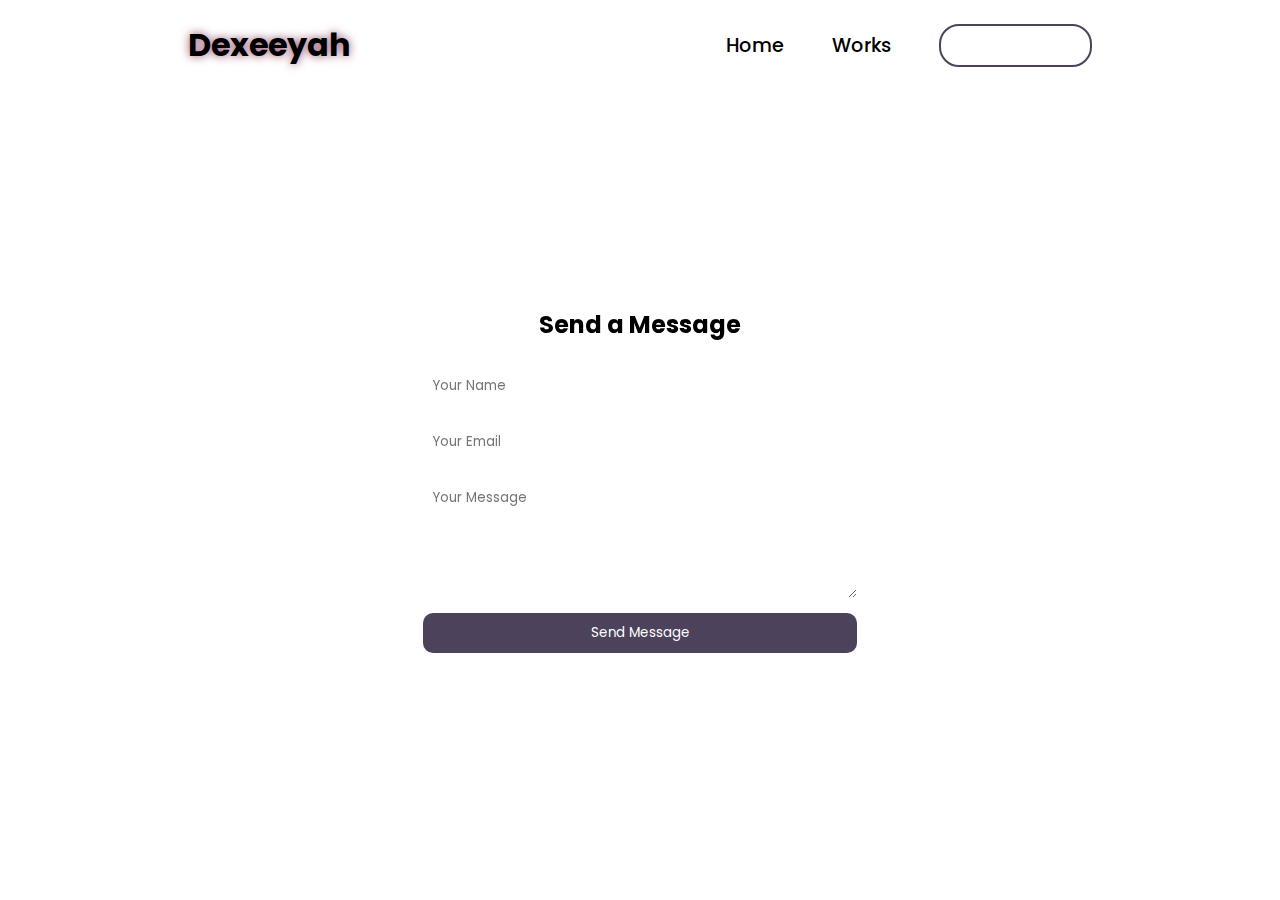
<file: contact.html>
<!DOCTYPE html>
<html lang="en">
    <head>
        <meta charset="UTF-8" />
        <meta name="viewport" content="width=device-width, initial-scale=1.0" />
        
        <title>Contact Us | Dexeeyah</title>
        
        <link rel="stylesheet" href="https://cdnjs.cloudflare.com/ajax/libs/font-awesome/6.7.2/css/all.min.css" />
        <link rel="stylesheet" href="styles.css" />
        
        <script defer src="script.js"></script>
        
        <style>
            .error {
                border: 2px solid red;
            }
            
            #feedback {
                text-align: center;
                margin-top: 10px;
                font-weight: bold;
                font-size: 1.1rem;
                padding: 10px;
                border-radius: 10px;
            }
        </style>
    </head>
    
    <body>
        <nav>
            <div class="nav-container">
                <div class="logo"><span>Dexeeyah</span></div>
                <div class="links">
                    <div class="link"><a href="index.html">Home</a></div>
                    <div class="link"><a href="works.html">Works</a></div>
                    <div class="link contact-btn"><a href="contact.html">Contact Us</a></div>
                </div>
            </div>
        </nav>
        
        <section class="contact-section">
            <form class="contact-box" id="contactForm" onsubmit="validateContactForm(); return false;">
                <h2>Send a Message</h2>
                <input type="text" placeholder="Your Name" name="contactField" required />
                <input type="email" placeholder="Your Email" name="contactField" required />
                <textarea rows="5" placeholder="Your Message" name="contactField"></textarea>
                <button type="submit">Send Message</button>
                <div id="feedback"></div>
            </form>
        </section>
    </body>
</html>
</file>
<file: dropdownlist.html>
<html>
    <head>
        <title>Drop Down List</title>
    </head>

    <body align = center bgcolor = #ffe6e6>
        <form name = "Sustainable Development Goals">
            
            <select>
                <option value = "sdg1">No Poverty</option>
                <option value = "sdg2">Zero Hunger</option>
                <option value = "sdg3">Good Health and Well-Being</option>
                <option value = "sdg4">Quality Education</option>
                <option value = "sdg5">Gender Equality</option>
                <option value = "sdg6">Clean Water and Sanitation</option>
                <option value = "sdg7">Affordable and Clean Energy</option>
                <option value = "sdg8">Decent Work and Economic Growth</option>
                <option value = "sdg9">Industry, Innovation, and Infrastructure</option>
                <option value = "sdg10">Reduced Inequalities</option>
                <option value = "sdg11">Sustainable Cities and Communities</option>
                <option value = "sdg12">Responsible Consumption and Production</option>
                <option value = "sdg13">Climate Action</option>
                <option value = "sdg14">Life Below Water</option>
                <option value = "sdg15">Life on Land</option>
                <option value = "sdg16">Peace, Justice, and Strong Institutions</option>
                <option value = "sdg17">Partnerships for the Goals</option>
            </select>
        </form>
    </body>
</html>
</file>
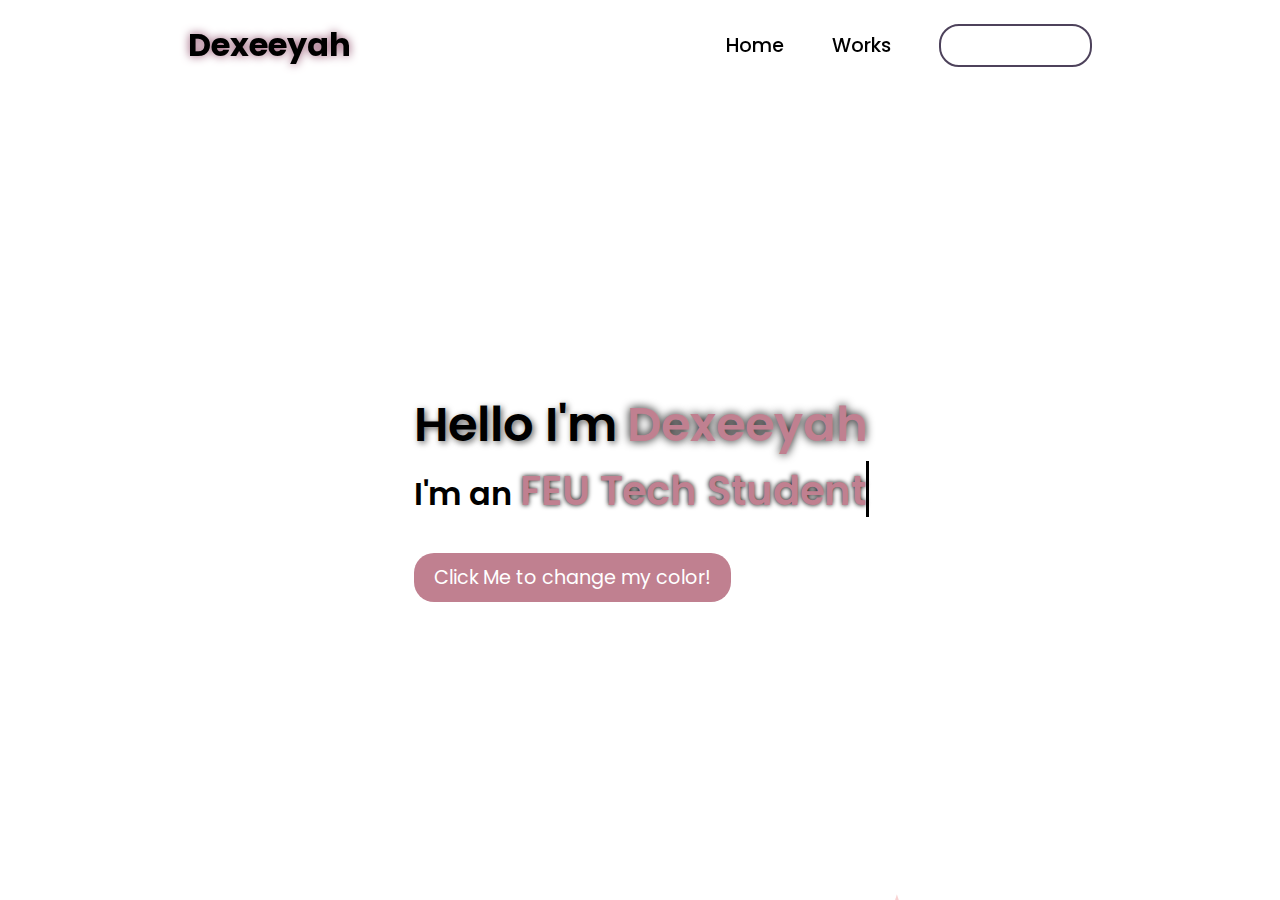
<file: homepage.html>
<!DOCTYPE html>
<html lang = "en">
    <head>
        <meta charset = "UTF-8">
        <meta name = "viewport" content = "width=device-width, initial-scale=1.0">
        
        <title>Dexeeyah's Website</title>
        
        <link rel = "stylesheet" href = "https://cdnjs.cloudflare.com/ajax/libs/font-awesome/6.7.2/css/all.min.css">
        <link rel = "stylesheet" href = "styles.css">

    </head>
    
    <body>
        <nav>
            <div class = "nav-container">
                <div class = "logo">
                    <span>Dexeeyah</span>
                </div>
                <div class = "links">
                    <div class = "link"><a href = "homepage.html">Home</a></div>
                    <div class = "link"><a href = "works.html">Works</a></div>
                    <div class = "link contact-btn"><a href = "contact.html">Contact Us</a></div>
                </div>
            </div>
        </nav>
            <section>
                <div class = "main-container">
                    <div class = "content">
                        <h1>Hello I'm <span>Dexeeyah</span></h1>
                        <div class = "typewriter">I'm an <span></span></div>
                        <button id="colorBtn" class="change-btn" aria-label="Change Button Color">Click Me to change my color!</button>
                    </div>
                </div>
            </section>
        <div class="float-container"></div>
<script src="script.js"></script>
    </body>
</html>
</file>
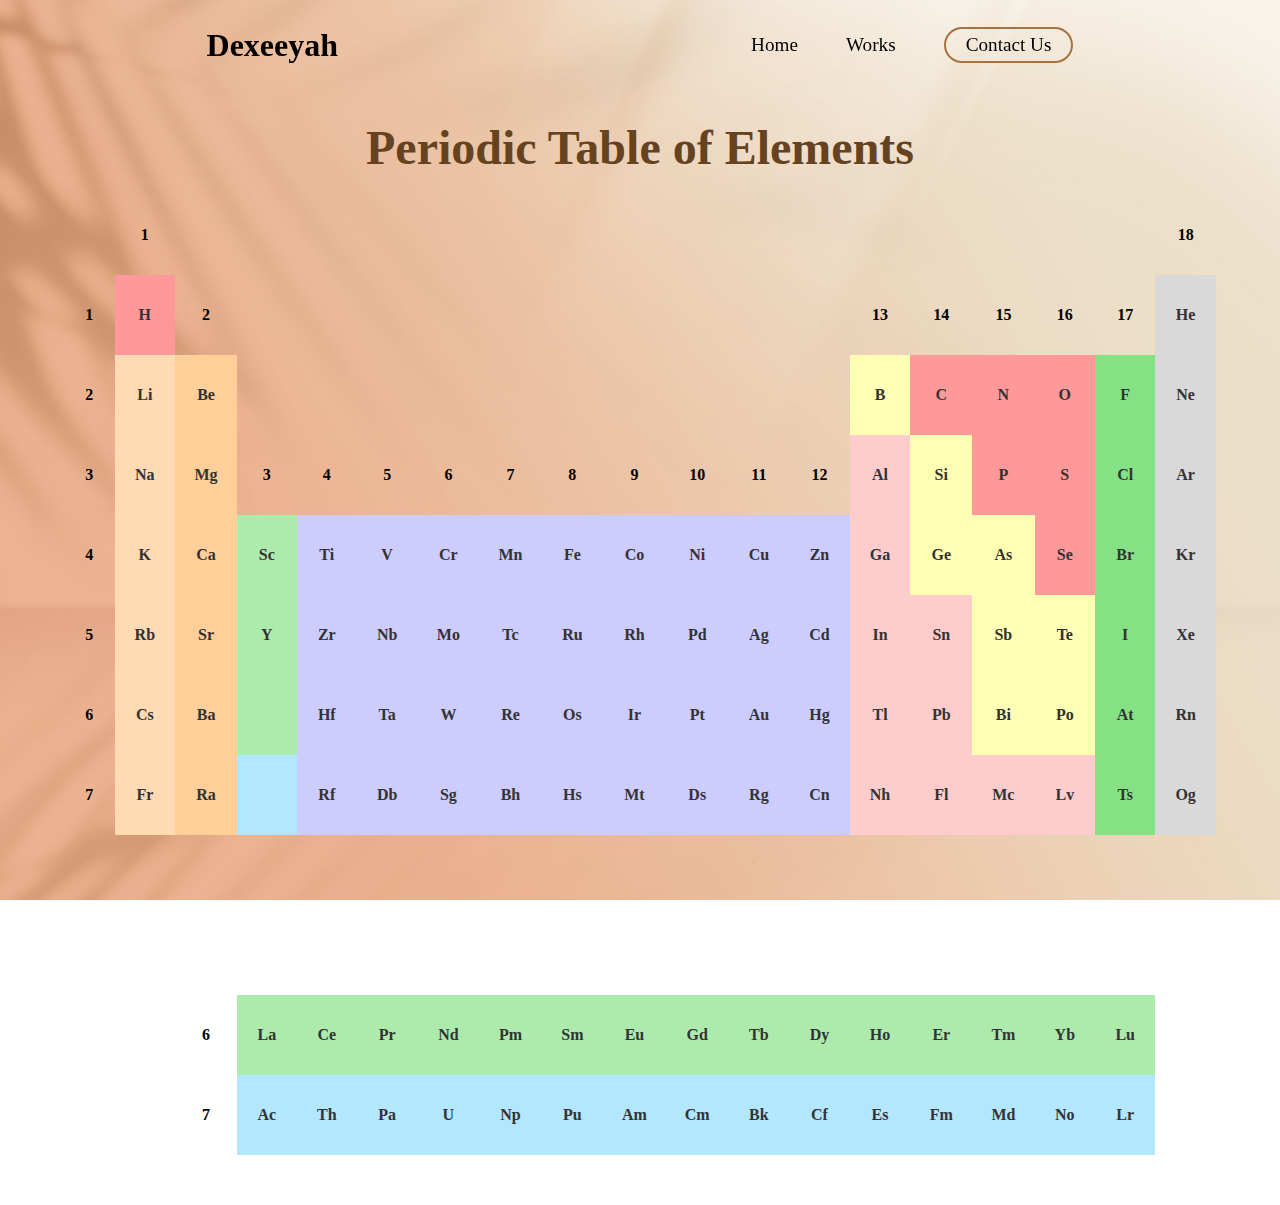
<file: Periodic Table of Elements.html>
<!DOCTYPE html>
<html lang = "en">
<head>
  <meta charset = "UTF-8" />
  <meta name = "viewport" content = "width=device-width, initial-scale=1.0" />
  <title>Periodic Table of Elements</title>
  <style>
    body {
      background: url('bg.jpg') no-repeat center center fixed;
      background-size: cover;
      font-family: 'Times New Roman', serif;
      text-align: center;
      margin: 0;
      padding: 0;
    }

    nav {
      width: 100%;
      height: 10vh;
      position: sticky;
      top: 0;
      z-index: 1000;
    }

    .nav-container {
      width: 100%;
      height: 100%;
      display: flex;
      justify-content: space-around;
      align-items: center;
    }

    .logo {
      color: #000;
      font-size: 2rem;
      font-weight: bolder;
    }

    .nav-container .links {
      display: flex;
      gap: 3rem;
      align-items: center;
    }

    .nav-container .links .link a {
      position: relative;
      font-size: 1.2rem;
      color: #000;
      text-decoration: none;
      font-weight: 500;
      transition: all 0.3s linear;
    }

    .nav-container .links .link a::before {
      position: absolute;
      content: "";
      bottom: -3px;
      left: 0;
      width: 0%;
      height: 3px;
      background-color: #654321;
      transition: 0.2s linear;
    }

    .nav-container .links .link a:hover::before {
      width: 100%;
    }

    .link.contact-btn {
      padding: 5px 20px;
      border-radius: 20px;
      border: 2px solid #A97142;
      background-color: transparent;
      transition: 0.3s ease;
    }

    .link.contact-btn a {
      color: #fff;
      text-decoration: none;
      display: inline-block;
    }

    .link.contact-btn:hover {
      background-color: #A97142;
    }

    .link.contact-btn:hover a {
      color: #fff;
    }

    .nav-container .links .link a:hover {
      color: #A97142;
    }

    h1 {
      color: #654321;
      font-size: 3rem;
      margin: 30px 0 20px;
    }

    table {
      width: 90%;
      margin: 0 auto 50px;
      border-collapse: collapse;
    }

    td {
      width: 60px;
      height: 60px;
      text-align: center;
      font-weight: bold;
      padding: 10px;
      color: #333;
    }

    .empty {
      border: none;
    }
  </style>
</head>

<body>
  <nav>
    <div class = "nav-container">
      <div class = "logo">
        <span>Dexeeyah</span>
      </div>
      <div class = "links">
        <div class = "link"><a href = "index.html">Home</a></div>
        <div class = "link"><a href = "works.html">Works</a></div>
        <div class = "link contact-btn"><a href = "contact.html">Contact Us</a></div>
      </div>
    </div>
  </nav>

  <h1>Periodic Table of Elements</h1>

  <table>
                <tr>
                    <td></td>
                    <th>1</th>
                    <td colspan = "16"></td>
                    <th>18</th>
                </tr>

                <tr>
                    <th>1</th>
                    <td bgcolor = #ff9999>H</td>
                    <th>2</th>
                    <td colspan = "10"></td>
                    <th>13</th>
                    <th>14</th>
                    <th>15</th>
                    <th>16</th>
                    <th>17</th>
                    <td bgcolor = #d9d9d9>He</td>
                </tr>
    
                <tr>
                    <th>2</th>
                    <td bgcolor = #ffdab3>Li</td>
                    <td bgcolor = #ffce99>Be</td>
                    <td colspan = "10"> </td>
                    <td bgcolor = #ffffb3>B</td>
                    <td bgcolor = #ff9999>C</td>
                    <td bgcolor = #ff9999>N</td>
                    <td bgcolor = #ff9999>O</td>
                    <td bgcolor = #84e184>F</td>
                    <td bgcolor = #d9d9d9>Ne</td>
                </tr>
    
                <tr>
                    <th>3</th>
                    <td bgcolor = #ffdab3>Na</td>
                    <td bgcolor = #ffce99>Mg</td>
                    <th>3</th>
                    <th>4</th>
                    <th>5</th>
                    <th>6</th>
                    <th>7</th>
                    <th>8</th>
                    <th>9</th>
                    <th>10</th>
                    <th>11</th>
                    <th>12</th>
                    <td bgcolor = #ffcccc>Al</td>
                    <td bgcolor = #ffffb3>Si</td>
                    <td bgcolor = #ff9999>P</td>
                    <td bgcolor = #ff9999>S</td>
                    <td bgcolor = #84e184>Cl</td>
                    <td bgcolor = #d9d9d9>Ar</td>
                </tr>
    
                <tr>
                    <th>4</th>
                    <td bgcolor = #ffdab3>K</td>
                    <td bgcolor = #ffce99>Ca</td>
                    <td bgcolor = #adebad>Sc</td>
                    <td bgcolor = #ccccff>Ti</td>
                    <td bgcolor = #ccccff>V</td>
                    <td bgcolor = #ccccff>Cr</td>
                    <td bgcolor = #ccccff>Mn</td>
                    <td bgcolor = #ccccff>Fe</td>
                    <td bgcolor = #ccccff>Co</td>
                    <td bgcolor = #ccccff>Ni</td>
                    <td bgcolor = #ccccff>Cu</td>
                    <td bgcolor = #ccccff>Zn</td>
                    <td bgcolor = #ffcccc>Ga</td>
                    <td bgcolor = #ffffb3>Ge</td>
                    <td bgcolor = #ffffb3>As</td>
                    <td bgcolor = #ff9999>Se</td>
                    <td bgcolor = #84e184>Br</td>
                    <td bgcolor = #d9d9d9>Kr</td>
                </tr>
    
                <tr>
                    <th>5</th>
                    <td bgcolor = #ffdab3>Rb</td>
                    <td bgcolor = #ffce99>Sr</td>
                    <td bgcolor = #adebad>Y</td>
                    <td bgcolor = #ccccff>Zr</td>
                    <td bgcolor = #ccccff>Nb</td>
                    <td bgcolor = #ccccff>Mo</td>
                    <td bgcolor = #ccccff>Tc</td>
                    <td bgcolor = #ccccff>Ru</td>
                    <td bgcolor = #ccccff>Rh</td>
                    <td bgcolor = #ccccff>Pd</td>
                    <td bgcolor = #ccccff>Ag</td>
                    <td bgcolor = #ccccff>Cd</td>
                    <td bgcolor = #ffcccc>In</td>
                    <td bgcolor = #ffcccc>Sn</td>
                    <td bgcolor = #ffffb3>Sb</td>
                    <td bgcolor = #ffffb3>Te</td>
                    <td bgcolor = #84e184>I</td>
                    <td bgcolor = #d9d9d9>Xe</td>
                </tr>
    
                <tr>
                    <th>6</th>
                    <td bgcolor = #ffdab3>Cs</td>
                    <td bgcolor = #ffce99>Ba</td>
                    <td bgcolor = #adebad></td>
                    <td bgcolor = #ccccff>Hf</td>
                    <td bgcolor = #ccccff>Ta</td>
                    <td bgcolor = #ccccff>W</td>
                    <td bgcolor = #ccccff>Re</td>
                    <td bgcolor = #ccccff>Os</td>
                    <td bgcolor = #ccccff>Ir</td>
                    <td bgcolor = #ccccff>Pt</td>
                    <td bgcolor = #ccccff>Au</td>
                    <td bgcolor = #ccccff>Hg</td>
                    <td bgcolor = #ffcccc>Tl</td>
                    <td bgcolor = #ffcccc>Pb</td>
                    <td bgcolor = #ffffb3>Bi</td>
                    <td bgcolor = #ffffb3>Po</td>
                    <td bgcolor = #84e184>At</td>
                    <td bgcolor = #d9d9d9>Rn</td>
                </tr>
    
                <tr>
                    <th>7</th>
                    <td bgcolor = #ffdab3>Fr</td>
                    <td bgcolor = #ffce99>Ra</td>
                    <td bgcolor = #b3e6ff></td>
                    <td bgcolor = #ccccff>Rf</td>
                    <td bgcolor = #ccccff>Db</td>
                    <td bgcolor = #ccccff>Sg</td>
                    <td bgcolor = #ccccff>Bh</td>
                    <td bgcolor = #ccccff>Hs</td>
                    <td bgcolor = #ccccff>Mt</td>
                    <td bgcolor = #ccccff>Ds</td>
                    <td bgcolor = #ccccff>Rg</td>
                    <td bgcolor = #ccccff>Cn</td>
                    <td bgcolor = #ffcccc>Nh</td>
                    <td bgcolor = #ffcccc>Fl</td>
                    <td bgcolor = #ffcccc>Mc</td>
                    <td bgcolor = #ffcccc>Lv</td>
                    <td bgcolor = #84e184>Ts</td>
                    <td bgcolor = #d9d9d9>Og</td>
                </tr>

                <tr>
                    <td colspan = "18"></td>
                </tr>

                <tr>
                    <td colspan = "18"></td>
                </tr>

                <tr>
                    <td colspan = "2"></td>
                    <th>6</th>
                    <td bgcolor = #adebad>La</td>
                    <td bgcolor = #adebad>Ce</td>
                    <td bgcolor = #adebad>Pr</td>
                    <td bgcolor = #adebad>Nd</td>
                    <td bgcolor = #adebad>Pm</td>
                    <td bgcolor = #adebad>Sm</td>
                    <td bgcolor = #adebad>Eu</td>
                    <td bgcolor = #adebad>Gd</td>
                    <td bgcolor = #adebad>Tb</td>
                    <td bgcolor = #adebad>Dy</td>
                    <td bgcolor = #adebad>Ho</td>
                    <td bgcolor = #adebad>Er</td>
                    <td bgcolor = #adebad>Tm</td>
                    <td bgcolor = #adebad>Yb</td>
                    <td bgcolor = #adebad>Lu</td>
                </tr>

                <tr>
                    <td colspan = "2"></td>
                    <th>7</th>
                    <td bgcolor = #b3e6ff>Ac</td>
                    <td bgcolor = #b3e6ff>Th</td>
                    <td bgcolor = #b3e6ff>Pa</td>
                    <td bgcolor = #b3e6ff>U</td>
                    <td bgcolor = #b3e6ff>Np</td>
                    <td bgcolor = #b3e6ff>Pu</td>
                    <td bgcolor = #b3e6ff>Am</td>
                    <td bgcolor = #b3e6ff>Cm</td>
                    <td bgcolor = #b3e6ff>Bk</td>
                    <td bgcolor = #b3e6ff>Cf</td>
                    <td bgcolor = #b3e6ff>Es</td>
                    <td bgcolor = #b3e6ff>Fm</td>
                    <td bgcolor = #b3e6ff>Md</td>
                    <td bgcolor = #b3e6ff>No</td>
                    <td bgcolor = #b3e6ff>Lr</td>
                </tr>
            </table>
</body>
</html>
</file>
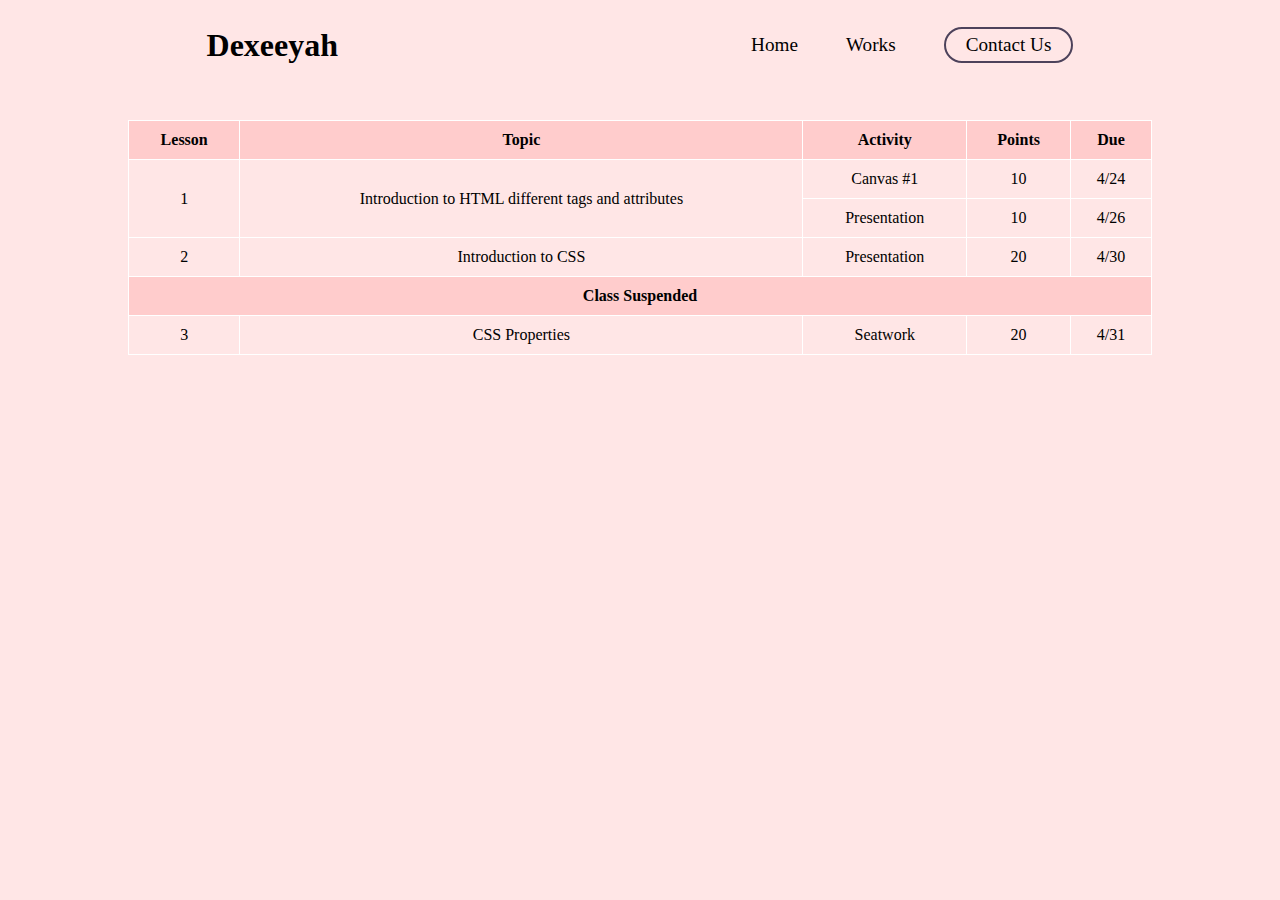
<file: table.html>
<!DOCTYPE html>
<html>
<head>
  <title>Table</title>
  <style>
    body {
      text-align: center;
      font-family: 'Times New Roman', serif;
      margin: 0;
      padding: 0;
      background-color: #ffe6e6;
    }

    nav {
      width: 100%;
      height: 10vh;
      position: sticky;
      top: 0;
      z-index: 1000;
    }

    .nav-container {
      width: 100%;
      height: 100%;
      display: flex;
      justify-content: space-around;
      align-items: center;
    }

    .logo {
      color: #000;
      font-size: 2rem;
      font-weight: bolder;
    }

    .nav-container .links {
      display: flex;
      gap: 3rem;
      align-items: center;
    }

    .nav-container .links .link a {
      position: relative;
      font-size: 1.2rem;
      color: #000;
      text-decoration: none;
      font-weight: 500;
      transition: all 0.3s linear;
    }

    .nav-container .links .link a::before {
      position: absolute;
      content: "";
      bottom: -3px;
      left: 0;
      width: 0%;
      height: 3px;
      background-color: #f6e1d9;
      transition: 0.2s linear;
    }

    .nav-container .links .link a:hover::before {
      width: 100%;
    }

    .link.contact-btn {
      padding: 5px 20px;
      border-radius: 20px;
      border: 2px solid #4d425b;
      background-color: transparent;
      transition: 0.3s ease;
    }

    .link.contact-btn a {
      color: #fff;
      text-decoration: none;
      display: inline-block;
    }

    .link.contact-btn:hover {
      background-color: #4d425b;
    }

    .link.contact-btn:hover a {
      color: #fff;
    }

    .nav-container .links .link a:hover {
      color: #4d425b;
    }

    table {
      width: 80%;
      margin: 30px auto;
      border-collapse: collapse;
      background-color: #000;
    }

    th, td {
      padding: 10px;
      border: 1px solid #fff;
      color: #000;
    }

    th {
      background-color: #ffcccc;
    }

    td {
      background-color: #ffe6e6;
    }

    .suspended {
      background-color: #ffcccc;
      font-weight: bold;
      color: #000;
    }
  </style>
</head>

<body>
  <nav>
    <div class="nav-container">
      <div class="logo">
        <span>Dexeeyah</span>
      </div>
      <div class="links">
        <div class="link"><a href="homepage.html">Home</a></div>
        <div class="link"><a href="works.html">Works</a></div>
        <div class="link contact-btn"><a href="contact.html">Contact Us</a></div>
      </div>
    </div>
  </nav>

  <table>
    <tr>
      <th>Lesson</th>
      <th>Topic</th>
      <th>Activity</th>
      <th>Points</th>
      <th>Due</th>
    </tr>
    <tr>
      <td rowspan="2">1</td>
      <td rowspan="2">Introduction to HTML different tags and attributes</td>
      <td>Canvas #1</td>
      <td>10</td>
      <td>4/24</td>
    </tr>
    <tr>
      <td>Presentation</td>
      <td>10</td>
      <td>4/26</td>
    </tr>
    <tr>
      <td>2</td>
      <td>Introduction to CSS</td>
      <td>Presentation</td>
      <td>20</td>
      <td>4/30</td>
    </tr>
    <tr>
      <td colspan="5" class="suspended">Class Suspended</td>
    </tr>
    <tr>
      <td>3</td>
      <td>CSS Properties</td>
      <td>Seatwork</td>
      <td>20</td>
      <td>4/31</td>
    </tr>
  </table>
</body>
</html>
</file>
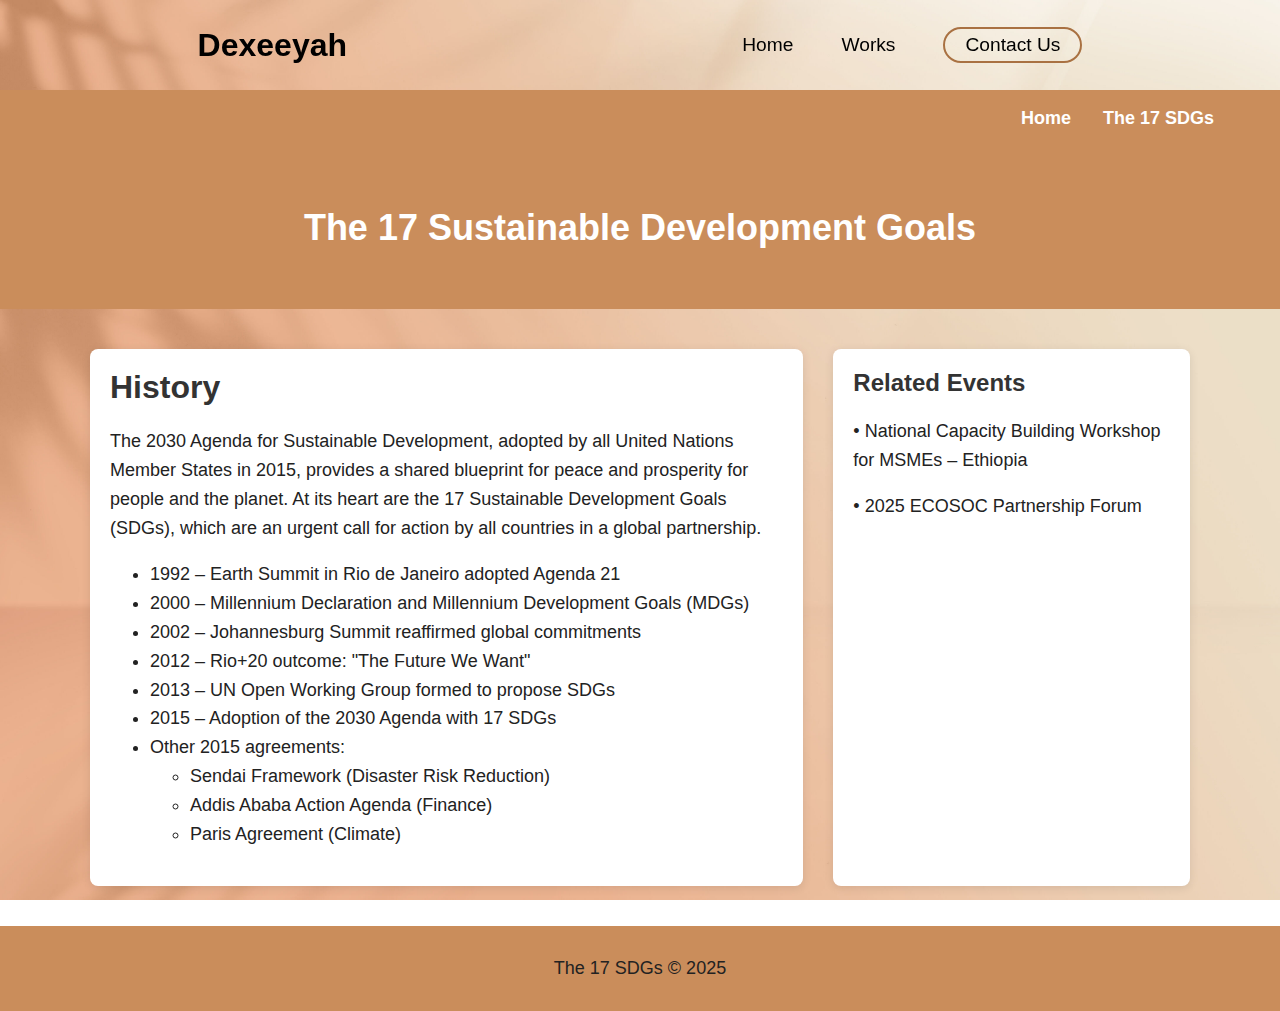
<file: web layout no poverty page.html>
<!DOCTYPE html>
<html lang="en">
<head>
  <meta charset="UTF-8" />
  <meta name="viewport" content="width=device-width, initial-scale=1.0" />
  <title>The 17 Sustainable Development Goals</title>
  <style>
    body {
      background-image: url("bg.jpg");
      background-size: cover;
      background-attachment: fixed;
      font-family: Arial, sans-serif;
      margin: 0;
      padding: 0;
    }

    nav {
      width: 100%;
      height: 10vh;
      position: sticky;
      top: 0;
      z-index: 1000;
    }

    .nav-container {
      width: 100%;
      height: 100%;
      display: flex;
      justify-content: space-around;
      align-items: center;
    }

    .logo {
      color: #000;
      font-size: 2rem;
      font-weight: bolder;
    }

    .nav-container .links {
      display: flex;
      gap: 3rem;
      align-items: center;
    }

    .nav-container .links a {
      position: relative;
      font-size: 1.2rem;
      color: #000;
      text-decoration: none;
      font-weight: 500;
      transition: all 0.3s linear;
    }

    .nav-container .links a::before {
      position: absolute;
      content: "";
      bottom: -3px;
      left: 0;
      width: 0%;
      height: 3px;
      background-color: #654321;
      transition: 0.2s linear;
    }

    .nav-container .links a:hover::before {
      width: 100%;
    }

    .nav-container .contact-btn {
      background-color: transparent;
      padding: 5px 20px;
      border-radius: 20px;
      border: 2px solid #A97142;
      transition: 0.2s linear;
    }

    .nav-container .contact-btn a {
      color: #000;
        transition: 0.3s linear;
    }

    .nav-container .contact-btn:hover,
    .nav-container .contact-btn:hover a {
      background-color: #A97142;
      color: #fff;
    }
      
      .nav-container .links a:hover {
      color: #A97142;
    }

    .navbar {
      list-style-type: none;
      margin: 0;
      padding: 0 50px;
      overflow: hidden;
      background-color: #ca8d5b;
    }

    .navbar li {
      float: right;
    }

    .navbar li a,
    .dropbtn {
      display: inline-block;
      color: white;
      text-align: center;
      padding: 14px 16px;
      text-decoration: none;
      font-weight: bold;
    }

    .navbar li a:hover,
    .dropdown:hover .dropbtn {
      background-color: #a06a3d;
    }

    .navbar li.dropdown {
      display: inline-block;
    }

    .dropdown-content {
      display: none;
      position: absolute;
      background-color: #ca8d5b;
      min-width: 200px;
      box-shadow: 0px 8px 16px rgba(0, 0, 0, 0.3);
      z-index: 1;
    }

    .dropdown-content a {
      color: white;
      padding: 12px 16px;
      text-decoration: none;
      display: block;
      text-align: left;
    }

    .dropdown-content a:hover {
      background-color: #a06a3d;
    }

    .dropdown:hover .dropdown-content {
      display: block;
    }

    header {
      background-color: #ca8d5b;
      text-align: center;
      padding: 60px 20px;
    }

    header h1 {
      margin: 0;
      color: white;
      font-size: 36px;
    }

    .container {
      width: 90%;
      max-width: 1100px;
      margin: 40px auto;
      display: grid;
      grid-template-columns: 2fr 1fr;
      gap: 30px;
    }

    .item1,
    .item2 {
      padding: 20px;
      background-color: #fff;
      border-radius: 8px;
      box-shadow: 0 2px 10px rgba(0, 0, 0, 0.1);
    }

    .item1 h1,
    .item2 h2 {
      margin-top: 0;
      color: #333;
    }

    p,
    ul {
      font-size: 18px;
      color: #222;
      line-height: 1.6;
    }

    footer {
      background-color: #ca8d5b;
      text-align: center;
      padding: 10px;
      color: white;
      font-size: 16px;
      margin-top: 40px;
    }
  </style>
</head>

<body>
  <nav>
    <div class="nav-container">
      <div class="logo">
        <span>Dexeeyah</span>
      </div>
      <div class="links">
        <div class="link"><a href="index.html">Home</a></div>
        <div class="link"><a href="works.html">Works</a></div>
        <div class="link contact-btn"><a href="contact.html">Contact Us</a></div>
      </div>
    </div>
  </nav>

  <ul class="navbar">
    <li class="dropdown">
      <a href="javascript:void(0)" class="dropbtn">The 17 SDGs</a>
      <div class="dropdown-content">
        <a href="web%layout%no%poverty%page.html">No Poverty</a>
        <a href="#">Zero Hunger</a>
        <a href="#">Good Health and Well-Being</a>
        <a href="#">Quality Education</a>
        <a href="#">Gender Equality</a>
        <a href="#">Clean Water and Sanitation</a>
        <a href="#">Affordable and Clean Energy</a>
        <a href="#">Decent Work and Economic Growth</a>
        <a href="#">Industry, Innovation, and Infrastructure</a>
        <a href="#">Reduced Inequalities</a>
        <a href="#">Sustainable Cities and Communities</a>
        <a href="#">Responsible Consumption and Production</a>
        <a href="#">Climate Action</a>
        <a href="#">Life Below Water</a>
        <a href="#">Life on Land</a>
        <a href="#">Peace, Justice, and Strong Institutions</a>
        <a href="#">Partnerships for the Goals</a>
      </div>
    </li>
    <li><a href="web%layout%homepage.html">Home</a></li>
  </ul>

  <header>
    <h1>The 17 Sustainable Development Goals</h1>
  </header>

  <div class="container">
    <div class="item1">
      <h1>History</h1>
      <p>The 2030 Agenda for Sustainable Development, adopted by all United Nations Member States in 2015, provides a shared blueprint for peace and prosperity for people and the planet. At its heart are the 17 Sustainable Development Goals (SDGs), which are an urgent call for action by all countries in a global partnership.</p>
      <ul>
        <li>1992 – Earth Summit in Rio de Janeiro adopted Agenda 21</li>
        <li>2000 – Millennium Declaration and Millennium Development Goals (MDGs)</li>
        <li>2002 – Johannesburg Summit reaffirmed global commitments</li>
        <li>2012 – Rio+20 outcome: "The Future We Want"</li>
        <li>2013 – UN Open Working Group formed to propose SDGs</li>
        <li>2015 – Adoption of the 2030 Agenda with 17 SDGs</li>
        <li>Other 2015 agreements:
          <ul>
            <li>Sendai Framework (Disaster Risk Reduction)</li>
            <li>Addis Ababa Action Agenda (Finance)</li>
            <li>Paris Agreement (Climate)</li>
          </ul>
        </li>
      </ul>
    </div>

    <div class="item2">
      <h2>Related Events</h2>
      <p>• National Capacity Building Workshop for MSMEs – Ethiopia</p>
      <p>• 2025 ECOSOC Partnership Forum</p>
    </div>
  </div>

  <footer>
    <p>The 17 SDGs &copy; 2025</p>
  </footer>
</body>
</html>
</file>
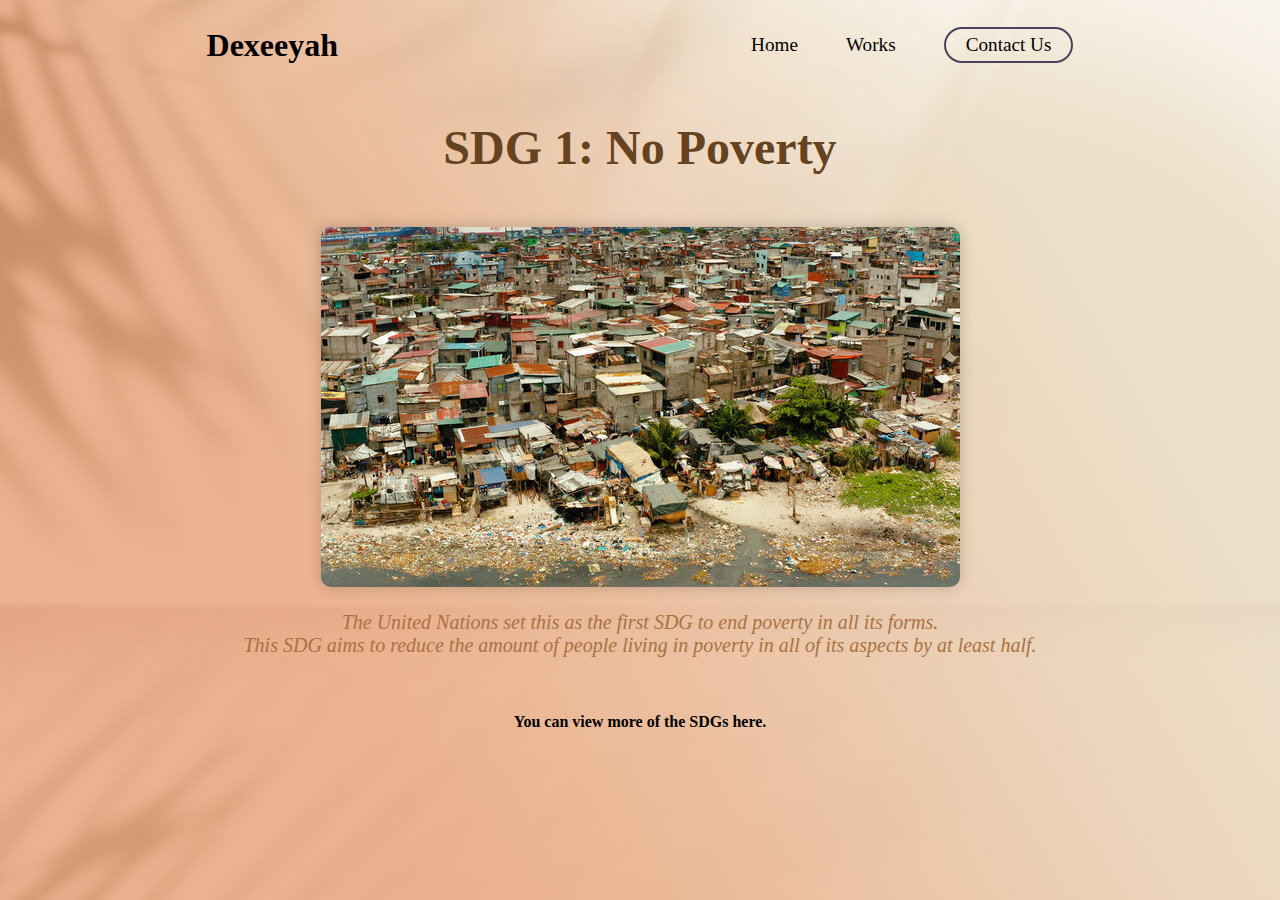
<file: Web Page 1.html>
<!DOCTYPE html>
<html lang = "en">
<head>
  <meta charset = "UTF-8" />
  <meta name = "viewport" content="width=device-width, initial-scale=1.0" />
  <title>Web Page 1</title>
  <style>
    body {
      background: url('bg.jpg') no-repeat center center fixed;
      background-size: cover;
      text-align: center;
      font-family: 'Times New Roman', serif;
      margin: 0;
      padding: 0;
    }

    nav {
      width: 100%;
      height: 10vh;
      position: sticky;
      top: 0;
      z-index: 1000;
    }

    .nav-container {
      width: 100%;
      height: 100%;
      display: flex;
      justify-content: space-around;
      align-items: center;
    }

    .logo {
      color: #000;
      font-size: 2rem;
      font-weight: bolder;
    }

    .logo span {
      color: #000;
    }

    .nav-container .links {
      display: flex;
      gap: 3rem;
      align-items: center;
    }

    .nav-container .links .link a {
      position: relative;
      font-size: 1.2rem;
      color: #000;
      text-decoration: none;
      font-weight: 500;
      transition: all 0.3s linear;
    }

    .nav-container .links .link a::before {
      position: absolute;
      content: "";
      bottom: -3px;
      left: 0;
      width: 0%;
      height: 3px;
      background-color: #f6e1d9;
      transition: 0.2s linear;
    }

    .nav-container .links .link a:hover::before {
      width: 100%;
    }

    .link.contact-btn {
      padding: 5px 20px;
      border-radius: 20px;
      border: 2px solid #4d425b;
      background-color: transparent;
      transition: 0.3s ease;
    }

    .link.contact-btn a {
      color: #fff;
      text-decoration: none;
      display: inline-block;
    }

    .link.contact-btn:hover {
      background-color: #4d425b;
    }

    .link.contact-btn:hover a {
      color: #fff;
    }

    .nav-container .links .link a:hover {
      color: #4d425b;
    }

    h1 {
      color: #654321;
      font-size: 3rem;
      margin-top: 30px;
    }

    p {
      color: #A97142;
      font-size: 1.25rem;
      max-width: 800px;
      margin: 20px auto;
    }

    a {
      color: #000;
      font-weight: bold;
      text-decoration: none;
    }

    a:hover {
      text-decoration: underline;
    }

    img {
      max-width: 80%;
      height: auto;
      border-radius: 10px;
      box-shadow: 0 0 15px rgba(0, 0, 0, 0.2);
      margin-top: 20px;
    }
  </style>
</head>

<body>
  <nav>
    <div class = "nav-container">
      <div class = "logo">
        <span>Dexeeyah</span>
      </div>
      <div class = "links">
        <div class = "link"><a href = "index.html">Home</a></div>
        <div class = "link"><a href = "works.html">Works</a></div>
        <div class = "link contact-btn"><a href = "contact.html">Contact Us</a></div>
      </div>
    </div>
  </nav>

  <h1>SDG 1: No Poverty</h1>

  <img src = "poverty.jpg" alt="SDG 1: No Poverty">

  <p><i>The United Nations set this as the first SDG to end poverty in all its forms.
    <br>This SDG aims to reduce the amount of people living in poverty in all of its aspects by at least half.</i></p>

  <br><br>

  <a href = "Web Page 2.html">You can view more of the SDGs here.</a>
</body>
</html>
</file>
<file: styles.css>
@import url('https://fonts.googleapis.com/css2?family=Poppins:wght@100;200;300;400;500;600&display=swap');

* {
  padding: 0;
  margin: 0;
  font-family: 'Poppins', sans-serif;
  box-sizing: border-box;
}

html {
  overflow-x: hidden;
}

body {
  width: 100%;
  min-height: 100vh;
  overflow-x: hidden;
  background-image: url('https://media4.giphy.com/media/v1.Y2lkPTc5MGI3NjExbng0MHlramI2bmkyNDQ1MWlpbTdpNXh4MWsyNDdycTRmOHJyaGhpZSZlcD12MV9pbnRlcm5hbF9naWZfYnlfaWQmY3Q9Zw/kK7qOFLoDeQGpIISJ1/giphy.gif');
  background-size: cover;
  background-repeat: no-repeat;
  position: relative;
}

nav {
  width: 100%;
  height: 10vh;
  position: sticky;
  top: 0;
  z-index: 1000;
}

.nav-container {
  width: 100%;
  height: 100%;
  display: flex;
  justify-content: space-around;
  align-items: center;
}

.logo {
  color: #000;
  font-size: 2rem;
  font-weight: bolder;
}

.logo span {
  color: #000;
  text-shadow: 0 0 10px #8d4a68;
}

.nav-container .links {
  display: flex;
  gap: 3rem;
  align-items: center;
}

.nav-container .links a {
  position: relative;
  font-size: 1.2rem;
  color: #000;
  text-decoration: none;
  font-weight: 500;
  transform: all 0.3s linear;
}

.nav-container .links a::before {
  position: absolute;
  content: "";
  bottom: -3px;
  left: 0;
  width: 0%;
  height: 3px;
  background-color: #f6e1d9;
  transition: 0.2s linear;
}

.nav-container .links a:hover::before {
  width: 100%;
}

.nav-container .contact-btn {
  background-color: transparent;
  padding: 5px 20px;
  border-radius: 20px;
  border: 2px solid #4d425b;
  transition: 0.2s linear;
}

.nav-container .contact-btn a {
  color: #fff;
  transition: 0.3s linear;
}

.nav-container .contact-btn:hover, .nav-container .contact-btn:hover a {
  background-color: #4d425b;
  color: #fff;
}

.nav-container .links a:hover {
  color: #4d425b;
}

section {
  width: 100%;
  height: 90vh;
}

.main-container {
  width: 100%;
  height: 100%;
  display: flex;
  justify-content: space-evenly;
  align-items: center;
}

.main-container .content {
  color: #000;
  min-height: 100px;
}

.content h1 {
  font-size: clamp(1rem, 2rem + 5vw, 3rem);
  color: #000;
  text-shadow: 2px 2px 6px rgba(0, 0, 0, 0.6);
  font-weight: 600;
}

.content h1 span {
  color: #c08090;
  text-shadow: 0 0 10px #000;
}

.content .typewriter {
  font-weight: 600;
  font-size: clamp(1rem, 1rem + 5vw, 2rem);
}

.content .typewriter span {
  color: #c08090;
  font-size: 2.5rem;
  text-shadow: 0 0 5px #000;
  position: relative;
  transition: 0.3s linear;
}

.typewriter span::before {
  content: "FEU Tech Student";
  animation: words 15s infinite;
}

.typewriter span::after {
  content: "";
  position: absolute;
  width: calc(100% + 8px);
  height: 100%;
  border-left: 3px solid #000;
  animation: cursor 0.6s linear infinite;
}

.works-section {
  min-height: 90vh;
  display: flex;
  justify-content: center;
  align-items: center;
  padding: 2rem;
}

.works-wrapper {
  display: grid;
  grid-template-columns: repeat(4, 1fr);
  gap: 2rem;
  justify-content: center;
  max-width: 1200px;
  margin: auto;
}

.work-box {
  width: 300px;
  height: 250px;
  background: rgba(255, 255, 255, 0.1);
  border: 1px solid rgba(255, 255, 255, 0.3);
  backdrop-filter: blur(10px);
  -webkit-backdrop-filter: blur(10px);
  border-radius: 20px;
  overflow: hidden;
  transition: transform 0.3s ease;
}

.work-box:hover {
  transform: scale(1.05);
}

.work-box a {
  display: flex;
  flex-direction: column;
  align-items: center;
  justify-content: center;
  text-decoration: none;
  color: #000;
  text-shadow: 0 0 5px #fff;
  width: 100%;
  height: 100%;
  padding: 1rem;
}

.work-box img {
  width: 100%;
  height: 70%;
  object-fit: cover;
  border-radius: 10px;
  box-shadow: 0 0 10px rgba(255, 255, 255, 0.3);
}

.work-box p {
  margin-top: 10px;
  font-weight: 500;
  font-size: 1.1rem;
  text-align: center;
}

.contact-section {
  display: flex;
  justify-content: center;
  align-items: center;
  height: 90vh;
}

.contact-box {
  background: rgba(255, 255, 255, 0.1);
  border: 1px solid rgba(255, 255, 255, 0.3);
  backdrop-filter: blur(10px);
  -webkit-backdrop-filter: blur(10px);
  padding: 2rem;
  border-radius: 20px;
  width: 90%;
  max-width: 500px;
  color: #000;
  text-shadow: 0 0 5px #fff;
}

.contact-box h2 {
  text-align: center;
  margin-bottom: 1rem;
}

.contact-box input,
.contact-box textarea {
  width: 100%;
  padding: 10px;
  margin: 0.5rem 0;
  border: none;
  border-radius: 10px;
  outline: none;
}

.contact-box button {
  width: 100%;
  padding: 10px;
  background-color: #4d425b;
  color: #fff;
  border: none;
  border-radius: 10px;
  cursor: pointer;
  transition: background 0.3s;
}

.contact-box button:hover {
  background-color: #2e2a33;
}

.float-container {
  position: fixed;
  top: 0;
  left: 0;
  width: 100%;
  height: 100%;
  pointer-events: none;
  overflow: hidden;
  z-index: 0;
}


.floater {
  position: absolute;
  bottom: -30px;
  left: calc(var(--x) * 100%);
  font-size: 1.2rem;
  animation: floatStar 12s linear infinite;
  color: #f6c1c1;
  opacity: 0.7;
}

@keyframes floatStar {
  0% {
    transform: translateY(0) scale(1);
    opacity: 1;
  }
  100% {
    transform: translateY(-120vh) scale(0.5);
    opacity: 0;
  }
}

.change-btn {
  margin-top: 2rem;
  padding: 10px 20px;
  font-size: 1.2rem;
  border: none;
  border-radius: 20px;
  background-color: #c08090;
  color: white;
  cursor: pointer;
  transition: background-color 0.3s ease;
}

.change-btn.clicked {
  background-color: #4d425b;
}
</file>
